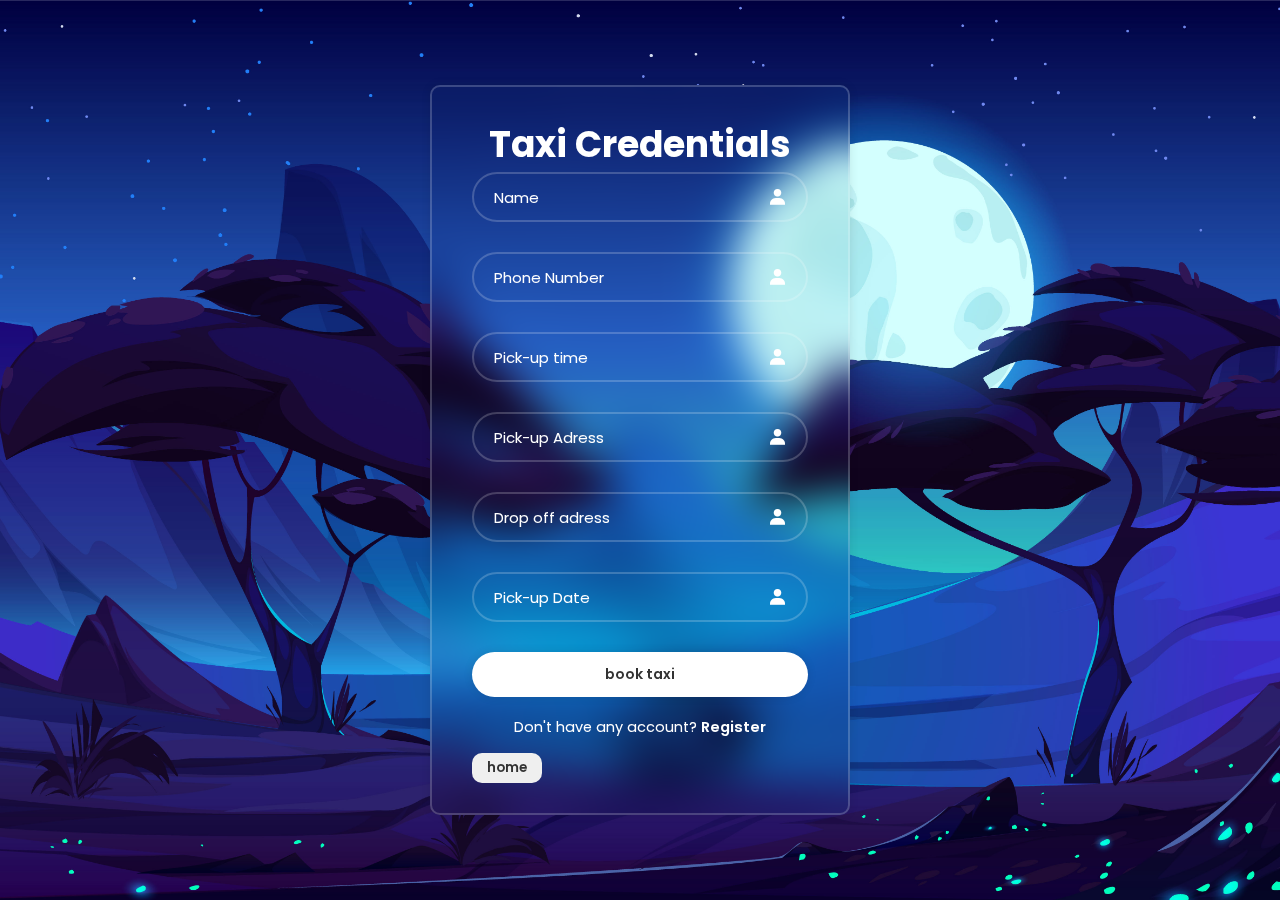
<file: book.html>
<!DOCTYPE html>
<html lang="en">
  <head>
    <meta charset="UTF-8" />
    <meta name="viewport" content="width=device-width, initial-scale=1.0" />
    <title>Document</title>
    <link rel="stylesheet" href="book.css" />
    <link
      href="https://unpkg.com/boxicons@2.1.4/css/boxicons.min.css"
      rel="stylesheet"
    />
  </head>
  <body>
    <div class="wrapper">
      <form action="">
        <h1>Taxi Credentials</h1>
        <div class="input-box">
          <input type="text" placeholder="Name" required />
          <i class="bx bxs-user"></i>
        </div>
        <div class="input-box">
          <input type="text" placeholder="Phone Number" required />
          <i class="bx bxs-user"></i>
        </div>
        <div class="input-box">
          <input id="tamp" type="text" placeholder="Pick-up time" required />
          <i class="bx bxs-user"></i>
        </div>
        <div class="input-box">
          <input type="text" placeholder="Pick-up Adress" required />
          <i class="bx bxs-user"></i>
        </div>
        <div class="input-box">
          <input type="text" placeholder="Drop off adress" required />
          <i class="bx bxs-user"></i>
        </div>
        <div class="input-box">
          <input type="text" placeholder="Pick-up Date" required />
          <i class="bx bxs-user"></i>
        </div>

        <button type="submit" class="btn">
          <a href="">book taxi</a>
        </button>

        <div class="register-link">
          <p>Don't have any account? <a href="#">Register</a></p>
        </div>

        <button id="center">
          <a href="https://charles4122.github.io/blachlight/">home</a>
        </button>
      </form>
    </div>
    <script src="book.js"></script>
  </body>
</html>
</file>
<file: book.css>
@import url("https://fonts.googleapis.com/css2?family=Poppins:wght@300;400;500;600;700;800;900&display=swap");

* {
  margin: 0;
  padding: 0;
  box-sizing: border-box;
  font-family: "Poppins", sans-serif;
}
body {
  display: flex;
  justify-content: center;
  align-items: center;
  min-height: 100vh;
  background: url("safari.jpg");
  background-size: cover;
  background-position: center;
}
.wrapper {
  width: 420px;
  background: transparent;
  border: 2px solid rgba(255, 255, 255, 0.2);
  backdrop-filter: blur(20px);
  box-shadow: 0 0 10px rgba(0, 0, 0, 0.1);
  color: #fff;
  border-radius: 10px;
  padding: 30px 40px;
}

.wrapper h1 {
  font-size: 36px;
  text-align: center;
}
.wrapper .input-box {
  width: 100%;
  height: 50px;
  position: relative;
  margin: 30px, 0;
}

.input-box {
  margin-bottom: 30px;
}
.btn a {
  text-decoration: none;
  color: #333;
}
#center {
  border-radius: 10px;
  border: none;
  width: 70px;
  height: 30px;
}
#center a {
  text-decoration: none;
  color: #333;
  font-weight: 600;
}
.input-box input {
  width: 100%;
  height: 100%;
  background: transparent;
  border: none;
  outline: none;
  border: 2px solid rgba(255, 255, 255, 0.2);
  border-radius: 40px;
  font-size: 15px;
  color: #fff;
  padding: 20px 45px 20px 20px;
}

.input-box input::placeholder {
  color: #fff;
}
.input-box i {
  position: absolute;
  right: 20px;
  top: 50%;
  transform: translateY(-50%);
  font-size: 20px;
}
.wrapper .remember-forgot {
  display: flex;
  justify-content: space-between;
  font-size: 14.5px;
  margin: -15px 0 15px;
}
.remember-forgot label input {
  accent-color: #fff;
  margin-right: 3px;
}
.remember-forgot a {
  text-decoration: none;
  color: #fff;
}
.remember-forgot a:hover {
  text-decoration: underline;
}
.wrapper .btn {
  width: 100%;
  height: 45px;
  background: #fff;
  border: none;
  outline: none;
  border-radius: 40px;
  box-shadow: 0 0 10px rgba(0, 0, 0, 0.1);
  cursor: pointer;
  font-size: 14px;
  color: #333;
  font-weight: 600;
}
.wrapper .register-link {
  font-size: 14.5px;
  text-align: center;
  margin: 20px 0 15px;
}
.register-link p a {
  color: #fff;
  text-decoration: none;
  font-weight: 600;
}
.register-link p a:hover {
  text-decoration: underline;
}
</file>
